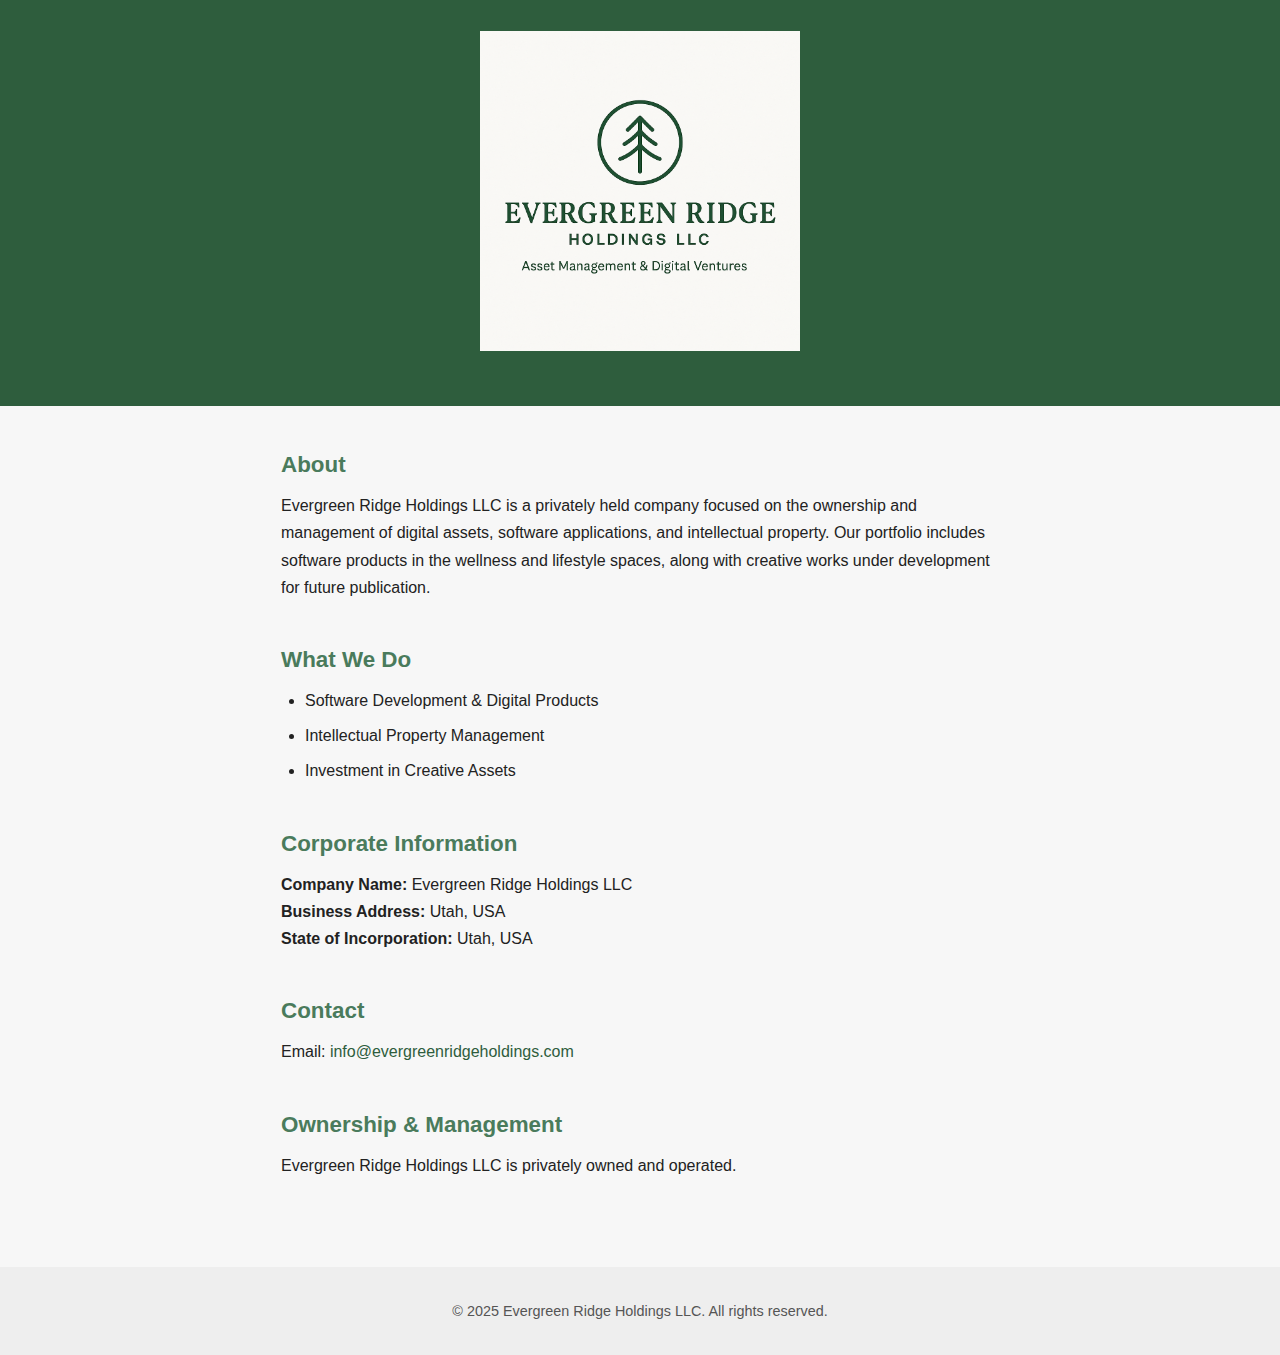
<file: index.html>
<!DOCTYPE html>
<html lang="en">
<head>
    <meta charset="UTF-8">
    <meta name="viewport" content="width=device-width, initial-scale=1.0">
    <title>Evergreen Ridge Holdings LLC</title>
    <link rel="stylesheet" href="styles.css">
</head>
<body>
    <header class="header">
        <div class="container">
            <img src="evergreen_ridge_logo.png" alt="Evergreen Ridge Holdings LLC Logo" class="logo-img">
            <!-- <h1 class="logo-text">Evergreen Ridge Holdings LLC</h1>
            <p class="tagline">Asset Management & Digital Ventures</p> -->
        </div>
    </header>

    <main class="container">
        <section class="about">
            <h2>About</h2>
            <p>Evergreen Ridge Holdings LLC is a privately held company focused on the ownership and management of digital assets, software applications, and intellectual property. Our portfolio includes software products in the wellness and lifestyle spaces, along with creative works under development for future publication.</p>
        </section>

        <section class="focus">
            <h2>What We Do</h2>
            <ul>
                <li>Software Development & Digital Products</li>
                <li>Intellectual Property Management</li>
                <li>Investment in Creative Assets</li>
            </ul>
        </section>

        <section class="info">
            <h2>Corporate Information</h2>
            <p><strong>Company Name:</strong> Evergreen Ridge Holdings LLC</p>
            <p><strong>Business Address:</strong> Utah, USA</p>
            <p><strong>State of Incorporation:</strong> Utah, USA</p>
        </section>

        <section class="contact">
            <h2>Contact</h2>
            <p>Email: <a href="mailto:info@evergreenridgeholdings.com">info@evergreenridgeholdings.com</a></p>
        </section>

        <section class="ownership">
            <h2>Ownership & Management</h2>
            <p>Evergreen Ridge Holdings LLC is privately owned and operated.</p>
        </section>
    </main>

    <footer class="footer">
        <div class="container">
            <p>&copy; 2025 Evergreen Ridge Holdings LLC. All rights reserved.</p>
        </div>
    </footer>
</body>
</html>
</file>
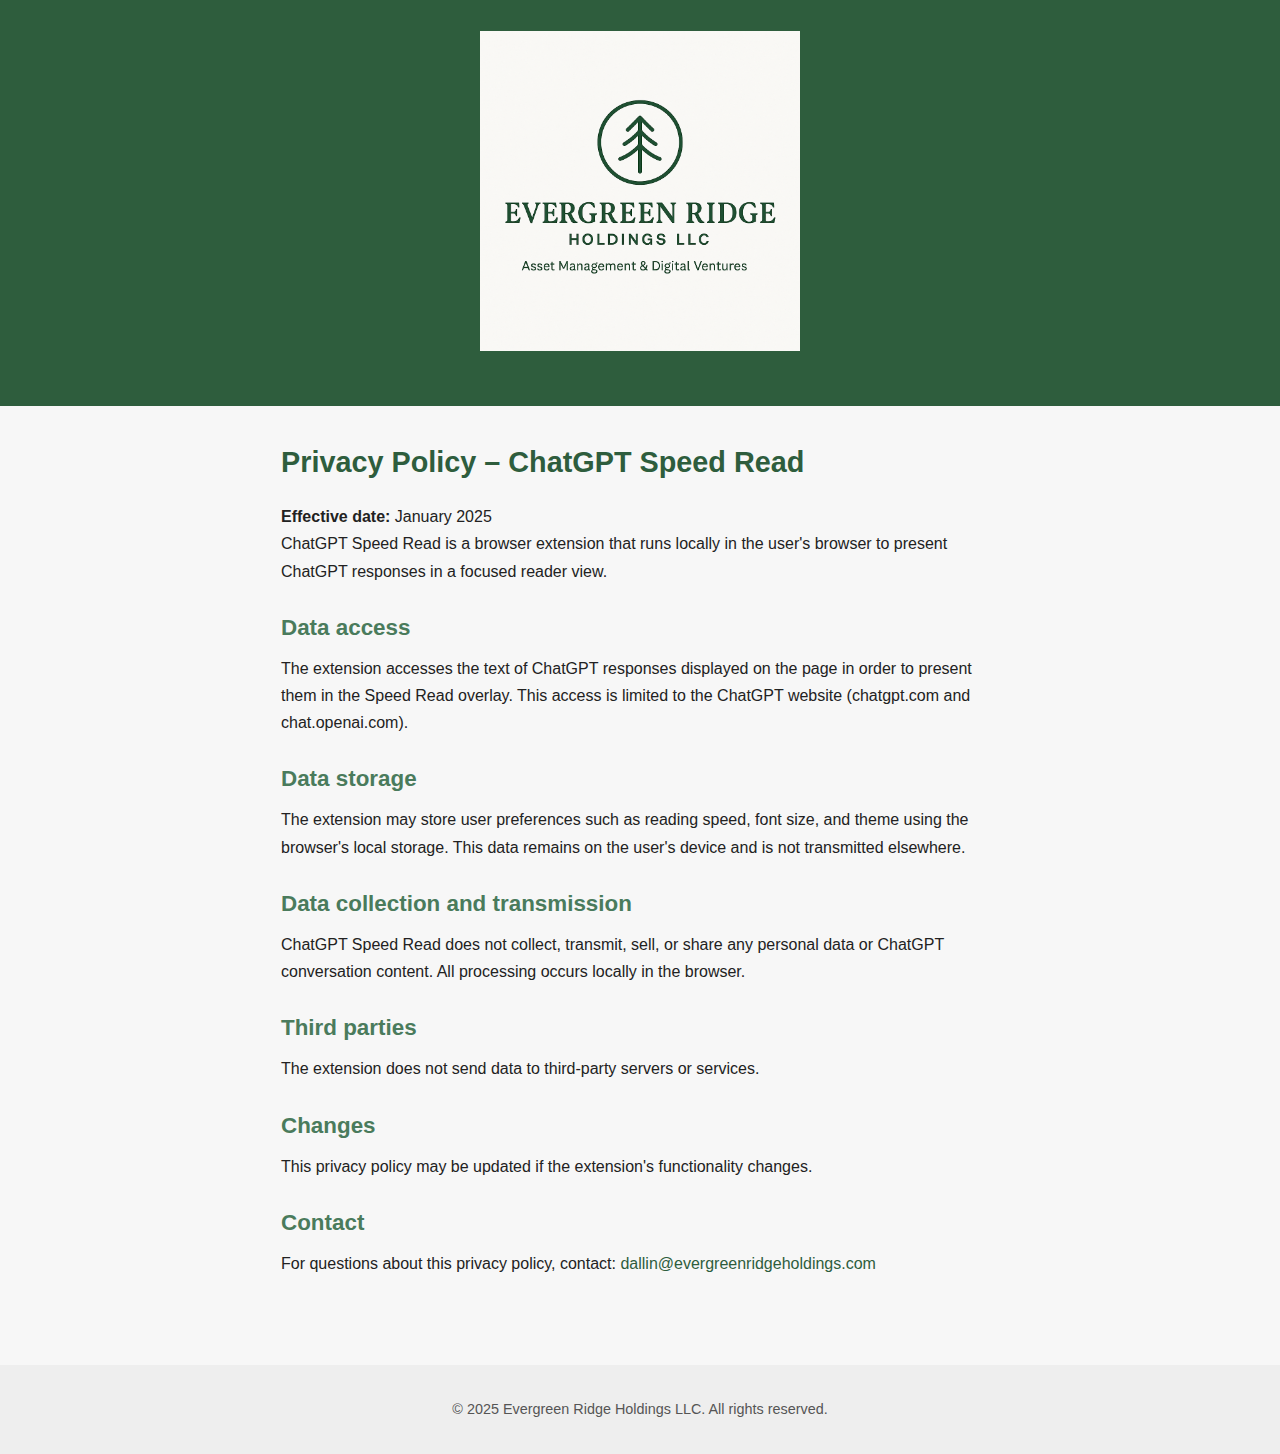
<file: chatgpt-speed-read-privacy.html>
<!DOCTYPE html>
<html lang="en">
<head>
    <meta charset="UTF-8">
    <meta name="viewport" content="width=device-width, initial-scale=1.0">
    <title>Privacy Policy – ChatGPT Speed Read</title>
    <link rel="stylesheet" href="styles.css">
</head>
<body>
    <header class="header">
        <div class="container">
            <img src="evergreen_ridge_logo.png" alt="Evergreen Ridge Holdings LLC Logo" class="logo-img">
        </div>
    </header>

    <main class="container">
        <section class="privacy-policy">
            <h1>Privacy Policy – ChatGPT Speed Read</h1>
            
            <p><strong>Effective date:</strong> January 2025</p>

            <p>ChatGPT Speed Read is a browser extension that runs locally in the user's browser to present ChatGPT responses in a focused reader view.</p>

            <h2>Data access</h2>
            <p>The extension accesses the text of ChatGPT responses displayed on the page in order to present them in the Speed Read overlay. This access is limited to the ChatGPT website (chatgpt.com and chat.openai.com).</p>

            <h2>Data storage</h2>
            <p>The extension may store user preferences such as reading speed, font size, and theme using the browser's local storage. This data remains on the user's device and is not transmitted elsewhere.</p>

            <h2>Data collection and transmission</h2>
            <p>ChatGPT Speed Read does not collect, transmit, sell, or share any personal data or ChatGPT conversation content. All processing occurs locally in the browser.</p>

            <h2>Third parties</h2>
            <p>The extension does not send data to third-party servers or services.</p>

            <h2>Changes</h2>
            <p>This privacy policy may be updated if the extension's functionality changes.</p>

            <h2>Contact</h2>
            <p>For questions about this privacy policy, contact: <a href="mailto:dallin@evergreenridgeholdings.com">dallin@evergreenridgeholdings.com</a></p>
        </section>
    </main>

    <footer class="footer">
        <div class="container">
            <p>&copy; 2025 Evergreen Ridge Holdings LLC. All rights reserved.</p>
        </div>
    </footer>
</body>
</html>
</file>
<file: styles.css>
:root {
    --primary-color: #2e5d3d;
    --secondary-color: #4a7b5c;
    --text-color: #222;
    --background-color: #f7f7f7;
    --font-family: 'Segoe UI', Tahoma, Geneva, Verdana, sans-serif;
}

* {
    box-sizing: border-box;
    margin: 0;
    padding: 0;
}

body {
    font-family: var(--font-family);
    color: var(--text-color);
    background-color: var(--background-color);
    line-height: 1.7;
    font-size: 1rem;
}

.container {
    max-width: 750px;
    margin: 0 auto;
    padding: 16px;
}

.header {
    background-color: var(--primary-color);
    color: white;
    padding: 15px 0;
    text-align: center;
}

.logo-img {
    max-width: 320px;
    margin-bottom: 1rem;
}

.logo-text {
    font-size: 2rem;
    font-weight: 600;
    margin-bottom: 0.25rem;
}

.tagline {
    font-size: 1.1rem;
    color: #d9ead3;
}

main h1 {
    color: var(--primary-color);
    font-size: 1.8rem;
    margin-bottom: 1rem;
    margin-top: 1rem;
}

main h2 {
    color: var(--secondary-color);
    font-size: 1.4rem;
    margin-bottom: 0.5rem;
    margin-top: 1.5rem;
}

main section {
    margin-bottom: 2.5rem;
}

ul {
    padding-left: 1.5rem;
    list-style-type: disc;
}

ul li {
    margin-bottom: 0.5rem;
}

a {
    color: var(--primary-color);
    text-decoration: none;
}

a:hover {
    text-decoration: underline;
}

.footer {
    background-color: #eee;
    color: #555;
    text-align: center;
    padding: 1rem 0;
    font-size: 0.9rem;
    margin-top: 2rem;
}
</file>
